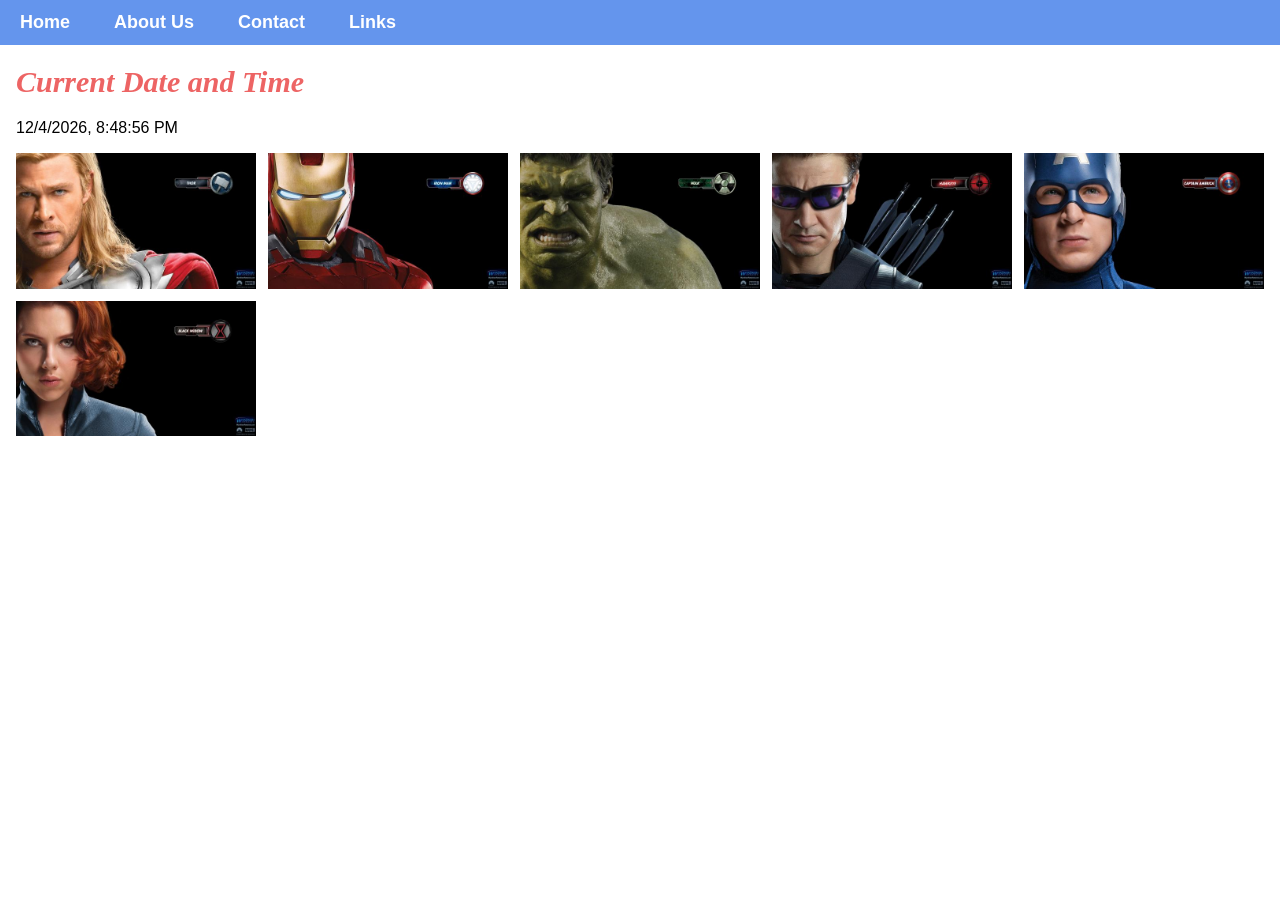
<file: index.html>
<!DOCTYPE html>
<html lang="en">
  <head>
    <meta charset="UTF-8">
    <meta name="viewport" content="width=device-width, initial-scale=1">
    <meta name="description" content="CompuKids is an app development company based in Durban, South Africa. Meet the Avengers and find out about us.">
    <title>UKHEZO-COMPUKIDS</title>
    <link rel="stylesheet" href="style.css">
  </head>
  <body>
    <div id="menu">
      <a href="index.html">Home</a>
      <a href="about.html">About Us</a>
      <a href="contact.html">Contact</a>
      <a href="links.html">Links</a>
    </div>
    <h1>Current Date and Time</h1>
    <p id="datetime"></p>
    <div class="gallery">
      <a href="avenger-1.html"><img src="images/avengers_01.jpg" alt="Thor"></a>
      <a href="avenger-2.html"><img src="images/avengers_02.jpg" alt="Iron Man"></a>
      <a href="avenger-3.html"><img src="images/avengers_03.jpg" alt="Hulk"></a>
      <a href="avenger-4.html"><img src="images/avengers_04.jpg" alt="Hawkeye"></a>
      <a href="avenger-5.html"><img src="images/avengers_05.jpg" alt="Captain America"></a>
      <a href="avenger-6.html"><img src="images/avengers_06.jpg" alt="Black Widow"></a>
    </div>
    <script src="script.js"></script>
  </body>
</html>
</file>
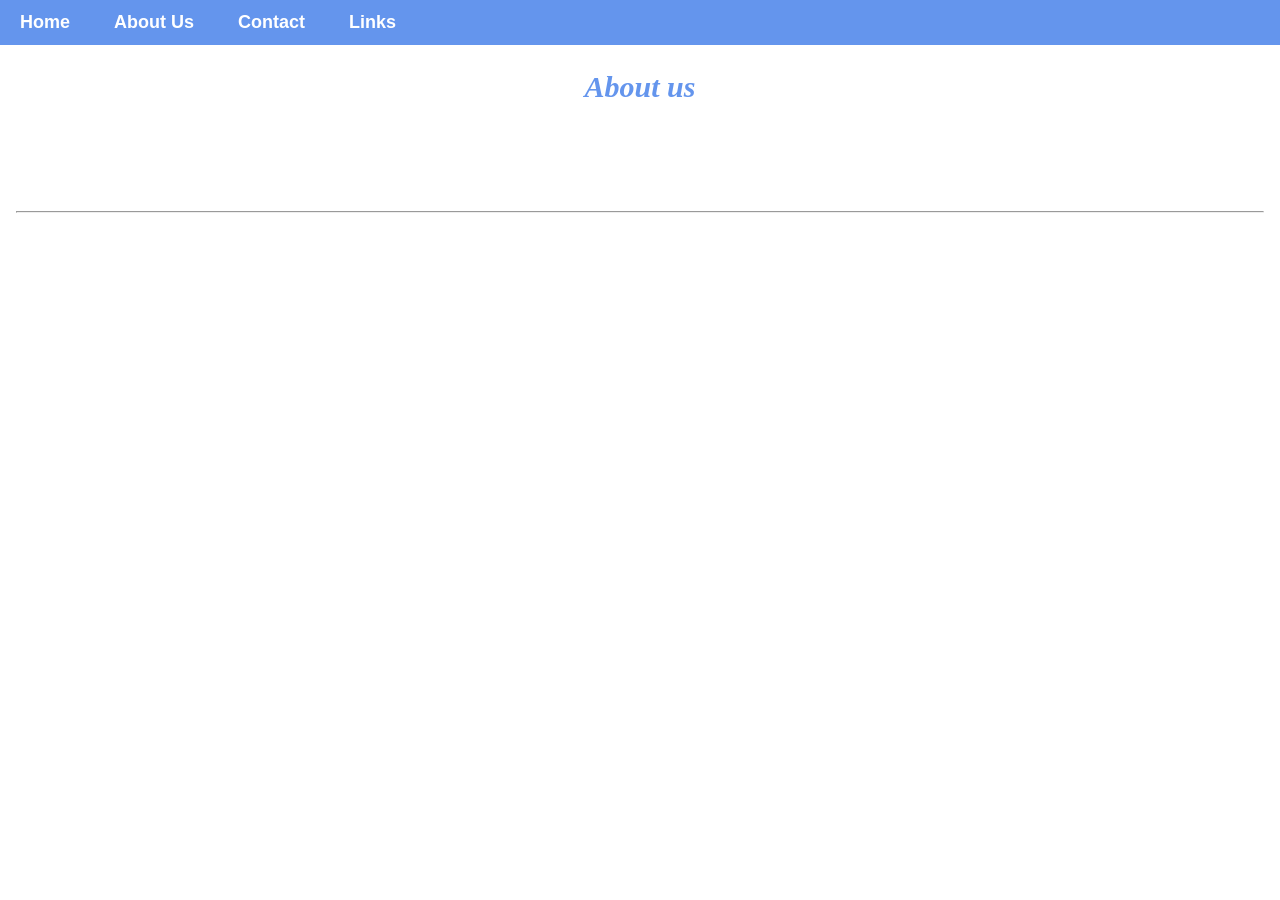
<file: about.html>
<!DOCTYPE html>
<html lang="en">
  <head>
    <meta charset="UTF-8">
    <meta name="viewport" content="width=device-width, initial-scale=1">
    <meta name="description" content="CompuKids is an app development company based in Durban, South Africa. Meet the Avengers and find out about us.">
    <title>About Us | UKHEZO-COMPUKIDS</title>
    <link rel="stylesheet" href="style.css">
  </head>
  <body>
    <div id="menu">
      <a href="index.html">Home</a>
      <a href="about.html">About Us</a>
      <a href="contact.html">Contact</a>
      <a href="links.html">Links</a>
    </div>
    <h2>About us</h2>
    <div class="marquee">
      <h1 class="moving-text"><i>We are an App Development Company based in Durban South Africa</i></h1>
    </div>
    <hr>
    <div class="marquee">
      <p class="moving-text reverse">We take pride in creating amazing apps!</p>
    </div>
  </body>
</html>
</file>
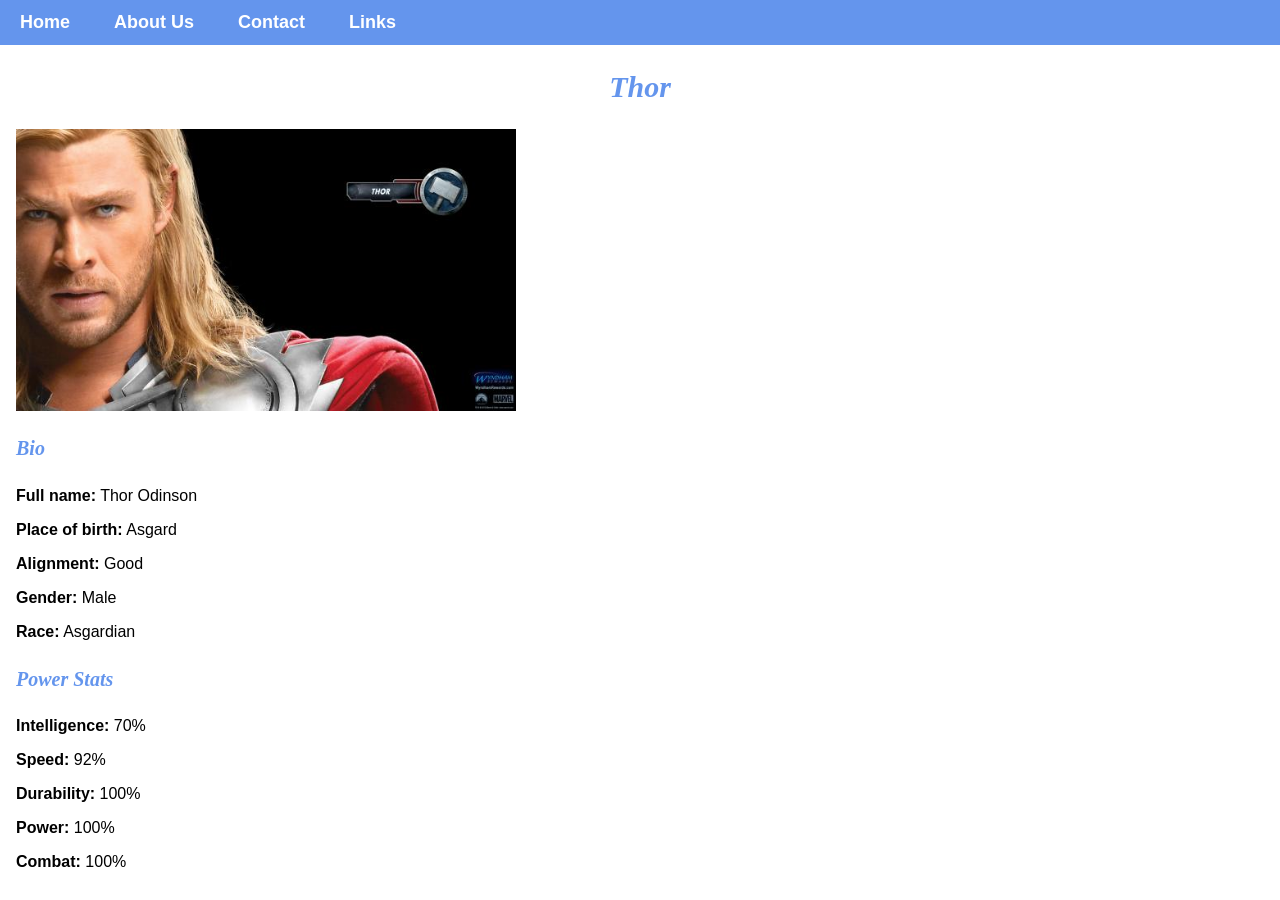
<file: avenger-1.html>
<!DOCTYPE html>
<html lang="en">
  <head>
    <meta charset="UTF-8">
    <meta name="viewport" content="width=device-width, initial-scale=1">
    <meta name="description" content="CompuKids is an app development company based in Durban, South Africa. Meet the Avengers and find out about us.">
    <title>Thor | UKHEZO-COMPUKIDS</title>
    <link rel="stylesheet" href="style.css">
  </head>
  <body>
    <div id="menu">
      <a href="index.html">Home</a>
      <a href="about.html">About Us</a>
      <a href="contact.html">Contact</a>
      <a href="links.html">Links</a>
    </div>
    <h2>Thor</h2>
    <div class="gallery single">
      <img src="images/avengers_01.jpg" alt="Thor">
    </div>
    <h4>Bio</h4>
    <p><b>Full name:</b> Thor Odinson</p>
    <p><b>Place of birth:</b> Asgard</p>
    <p><b>Alignment:</b> Good</p>
    <p><b>Gender:</b> Male</p>
    <p><b>Race:</b> Asgardian</p>
    <h4>Power Stats</h4>
    <p><b>Intelligence:</b> 70%</p>
    <p><b>Speed:</b> 92%</p>
    <p><b>Durability:</b> 100%</p>
    <p><b>Power:</b> 100%</p>
    <p><b>Combat:</b> 100%</p>
  </body>
</html>
</file>
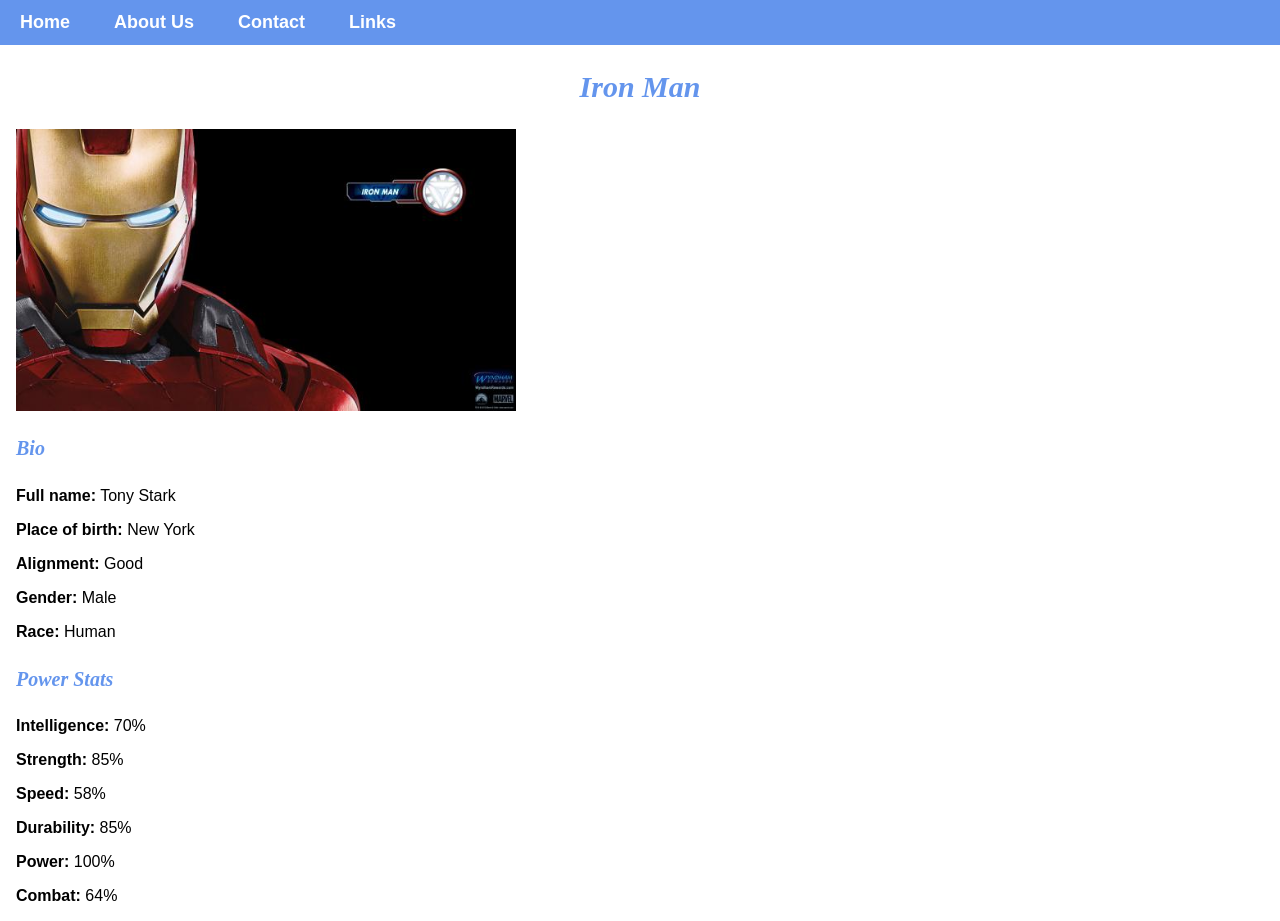
<file: avenger-2.html>
<!DOCTYPE html>
<html lang="en">
  <head>
    <meta charset="UTF-8">
    <meta name="viewport" content="width=device-width, initial-scale=1">
    <meta name="description" content="CompuKids is an app development company based in Durban, South Africa. Meet the Avengers and find out about us.">
    <title>Iron Man | UKHEZO-COMPUKIDS</title>
    <link rel="stylesheet" href="style.css">
  </head>
  <body>
    <div id="menu">
      <a href="index.html">Home</a>
      <a href="about.html">About Us</a>
      <a href="contact.html">Contact</a>
      <a href="links.html">Links</a>
    </div>
    <h2>Iron Man</h2>
    <div class="gallery single">
      <img src="images/avengers_02.jpg" alt="Iron Man">
    </div>
    <h4>Bio</h4>
    <p><b>Full name:</b> Tony Stark</p>
    <p><b>Place of birth:</b> New York</p>
    <p><b>Alignment:</b> Good</p>
    <p><b>Gender:</b> Male</p>
    <p><b>Race:</b> Human</p>
    <h4>Power Stats</h4>
    <p><b>Intelligence:</b> 70%</p>
    <p><b>Strength:</b> 85%</p>
    <p><b>Speed:</b> 58%</p>
    <p><b>Durability:</b> 85%</p>
    <p><b>Power:</b> 100%</p>
    <p><b>Combat:</b> 64%</p>
  </body>
</html>
</file>
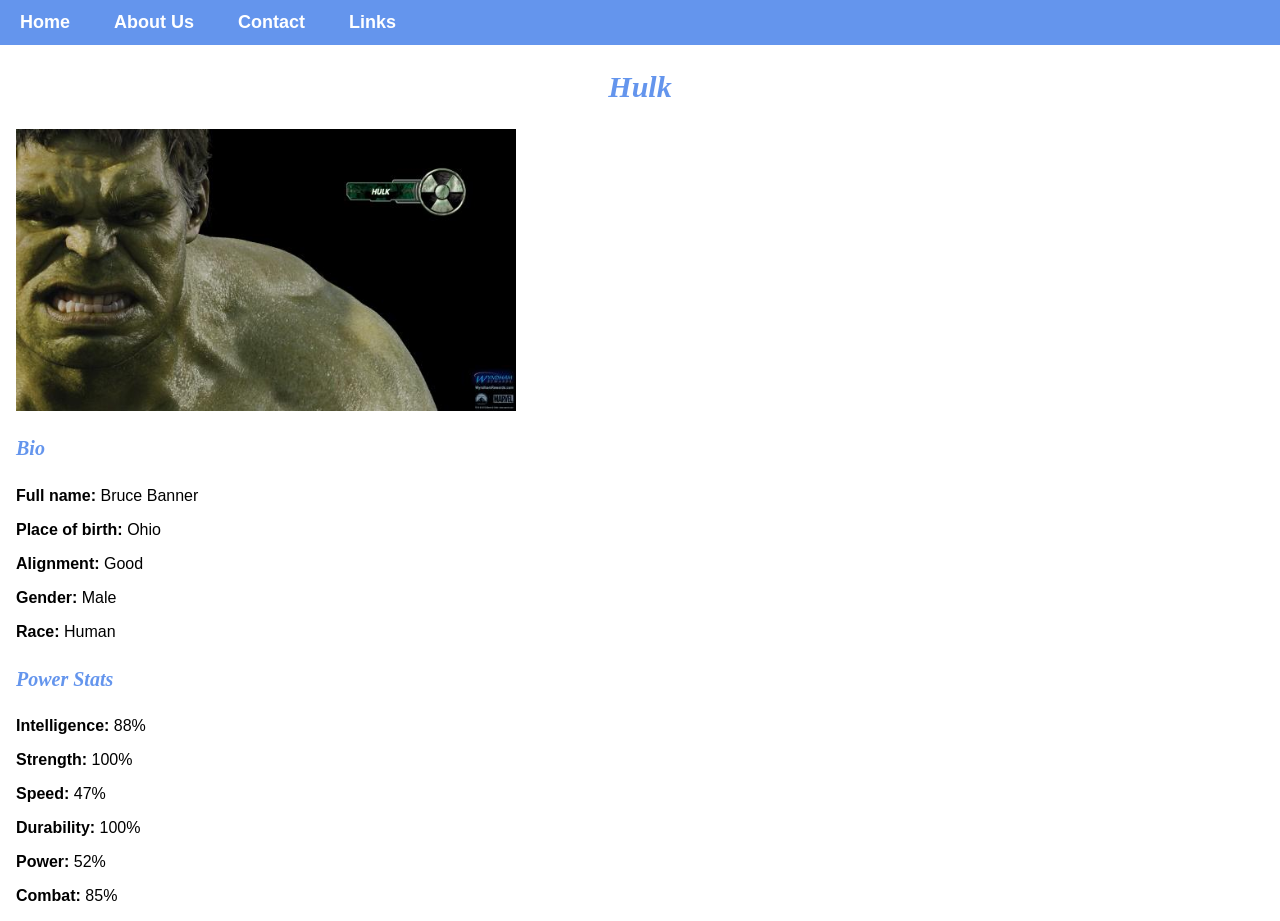
<file: avenger-3.html>
<!DOCTYPE html>
<html lang="en">
  <head>
    <meta charset="UTF-8">
    <meta name="viewport" content="width=device-width, initial-scale=1">
    <meta name="description" content="CompuKids is an app development company based in Durban, South Africa. Meet the Avengers and find out about us.">
    <title>Hulk | UKHEZO-COMPUKIDS</title>
    <link rel="stylesheet" href="style.css">
  </head>
  <body>
    <div id="menu">
      <a href="index.html">Home</a>
      <a href="about.html">About Us</a>
      <a href="contact.html">Contact</a>
      <a href="links.html">Links</a>
    </div>
    <h2>Hulk</h2>
    <div class="gallery single">
      <img src="images/avengers_03.jpg" alt="Hulk">
    </div>
    <h4>Bio</h4>
    <p><b>Full name:</b> Bruce Banner</p>
    <p><b>Place of birth:</b> Ohio</p>
    <p><b>Alignment:</b> Good</p>
    <p><b>Gender:</b> Male</p>
    <p><b>Race:</b> Human</p>
    <h4>Power Stats</h4>
    <p><b>Intelligence:</b> 88%</p>
    <p><b>Strength:</b> 100%</p>
    <p><b>Speed:</b> 47%</p>
    <p><b>Durability:</b> 100%</p>
    <p><b>Power:</b> 52%</p>
    <p><b>Combat:</b> 85%</p>
  </body>
</html>
</file>
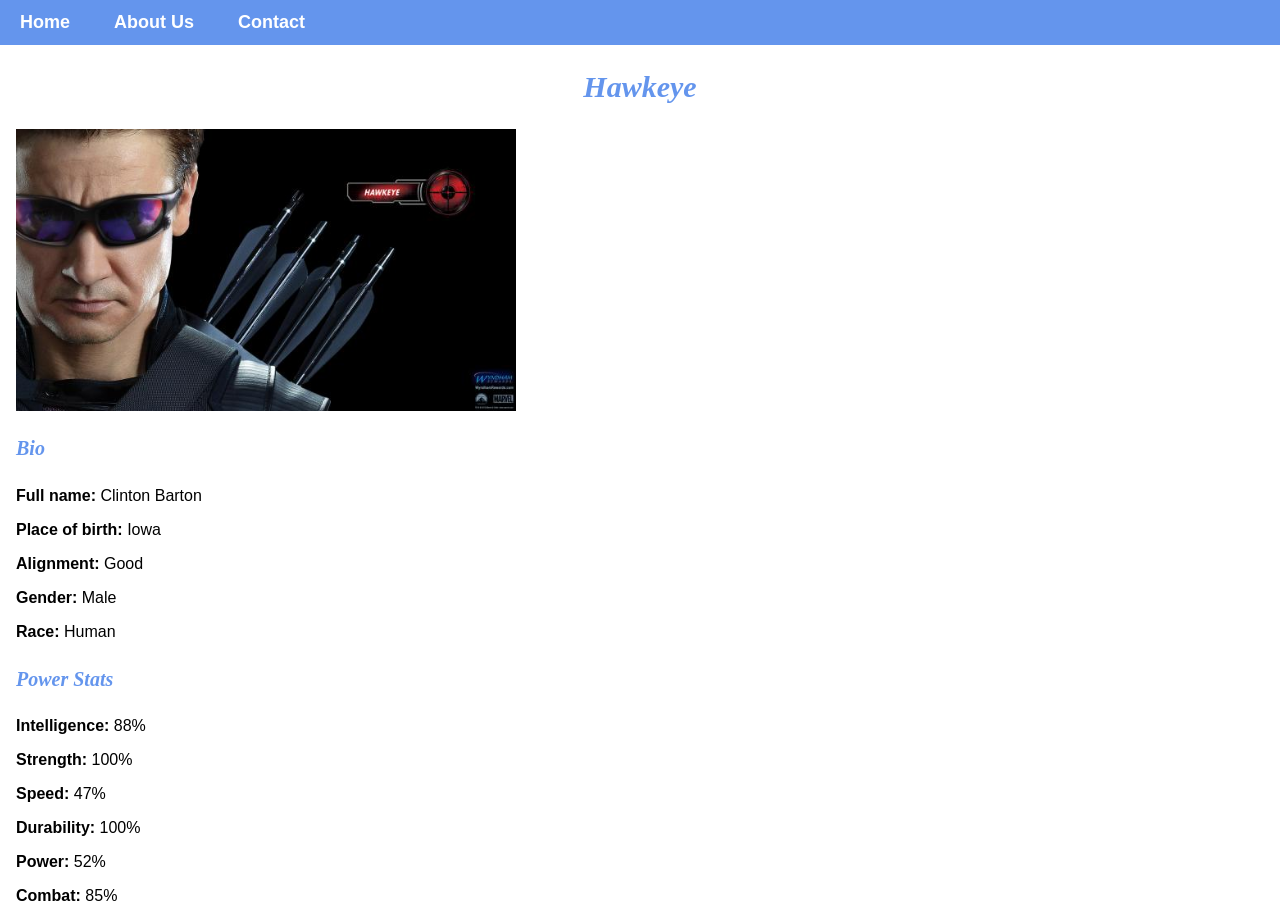
<file: Avenger-4.html>
<!DOCTYPE html>
<html lang="en">
  <head>
    <meta charset="UTF-8">
    <meta name="viewport" content="width=device-width, initial-scale=1">
    <meta name="description" content="CompuKids is an app development company based in Durban, South Africa. Meet the Avengers and find out about us.">
    <title>Hawkeye | UKHEZO-COMPUKIDS</title>
    <link rel="stylesheet" href="style.css">
  </head>
  <body>
    <div id="menu">
      <a href="index.html">Home</a>
      <a href="about.html">About Us</a>
      <a href="contact.html">Contact</a>
    </div>
    <h2>Hawkeye</h2>
    <div class="gallery single">
      <img src="images/avengers_04.jpg" alt="Hawkeye">
    </div>
    <h4>Bio</h4>
    <p><b>Full name:</b> Clinton Barton</p>
    <p><b>Place of birth:</b> Iowa</p>
    <p><b>Alignment:</b> Good</p>
    <p><b>Gender:</b> Male</p>
    <p><b>Race:</b> Human</p>
    <h4>Power Stats</h4>
    <p><b>Intelligence:</b> 88%</p>
    <p><b>Strength:</b> 100%</p>
    <p><b>Speed:</b> 47%</p>
    <p><b>Durability:</b> 100%</p>
    <p><b>Power:</b> 52%</p>
    <p><b>Combat:</b> 85%</p>
  </body>
</html>
</file>
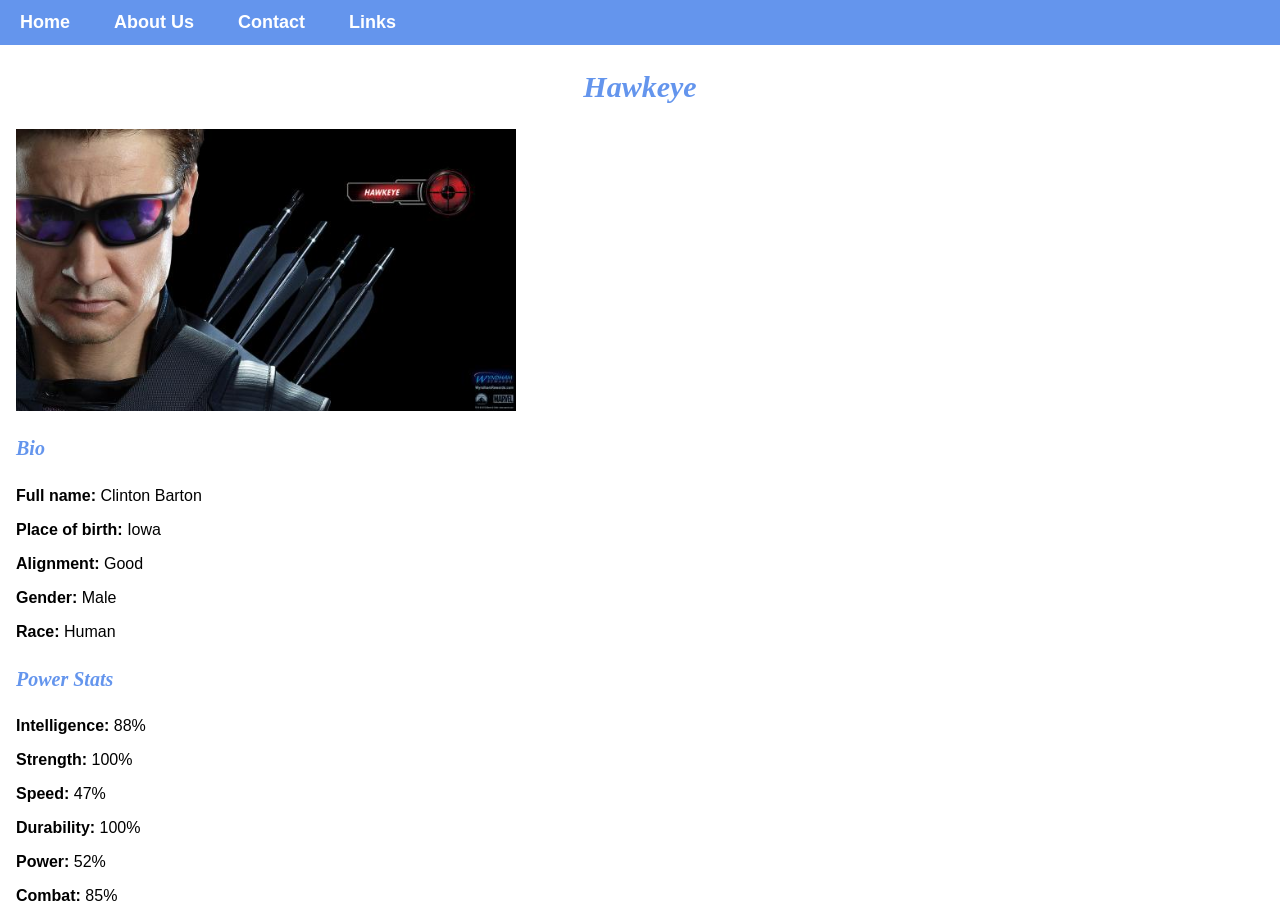
<file: avenger-4.html>
<!DOCTYPE html>
<html lang="en">
  <head>
    <meta charset="UTF-8">
    <meta name="viewport" content="width=device-width, initial-scale=1">
    <meta name="description" content="CompuKids is an app development company based in Durban, South Africa. Meet the Avengers and find out about us.">
    <title>Hawkeye | UKHEZO-COMPUKIDS</title>
    <link rel="stylesheet" href="style.css">
  </head>
  <body>
    <div id="menu">
      <a href="index.html">Home</a>
      <a href="about.html">About Us</a>
      <a href="contact.html">Contact</a>
      <a href="links.html">Links</a>
    </div>
    <h2>Hawkeye</h2>
    <div class="gallery single">
      <img src="images/avengers_04.jpg" alt="Hawkeye">
    </div>
    <h4>Bio</h4>
    <p><b>Full name:</b> Clinton Barton</p>
    <p><b>Place of birth:</b> Iowa</p>
    <p><b>Alignment:</b> Good</p>
    <p><b>Gender:</b> Male</p>
    <p><b>Race:</b> Human</p>
    <h4>Power Stats</h4>
    <p><b>Intelligence:</b> 88%</p>
    <p><b>Strength:</b> 100%</p>
    <p><b>Speed:</b> 47%</p>
    <p><b>Durability:</b> 100%</p>
    <p><b>Power:</b> 52%</p>
    <p><b>Combat:</b> 85%</p>
  </body>
</html>
</file>
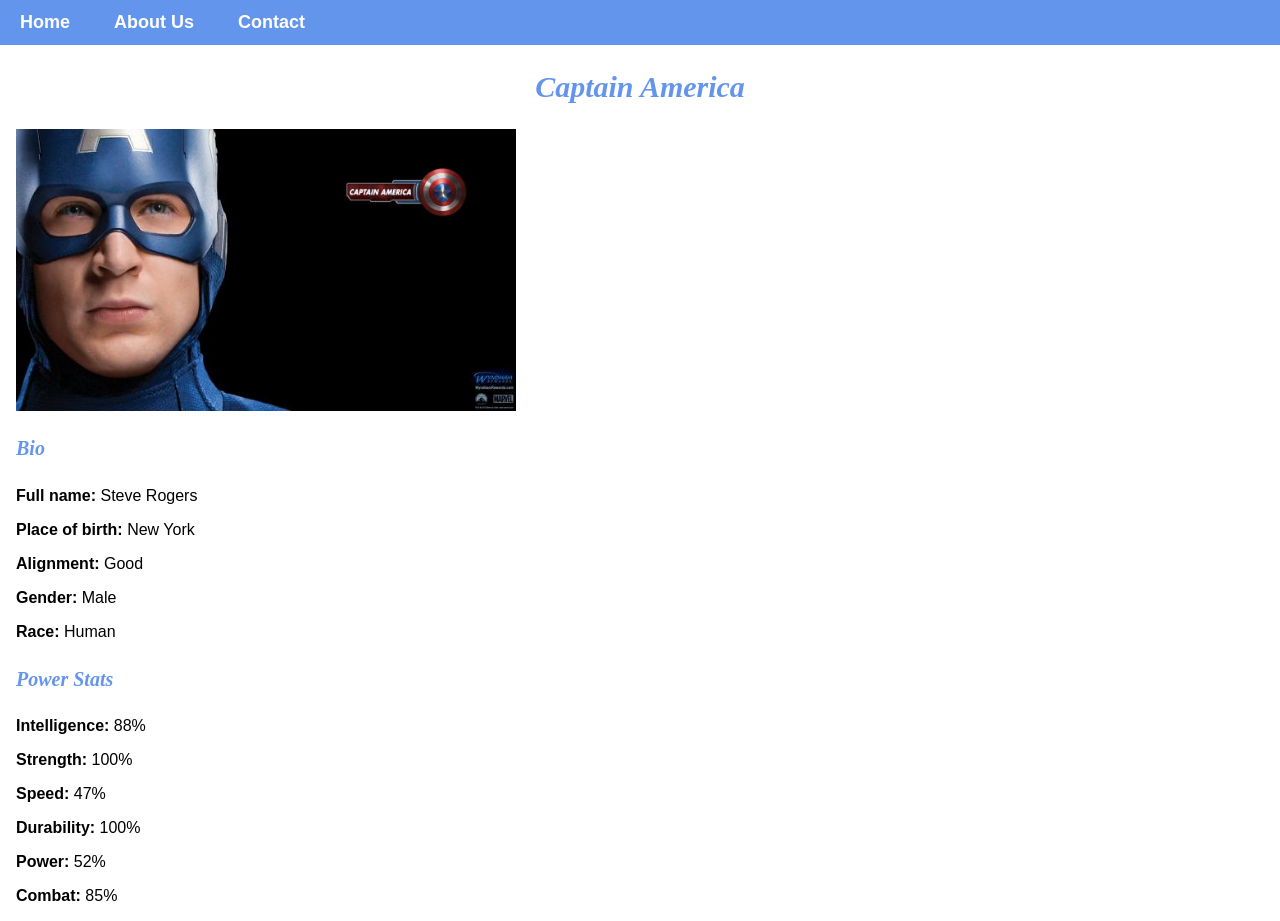
<file: Avenger-5.html>
<!DOCTYPE html>
<html lang="en">
  <head>
    <meta charset="UTF-8">
    <meta name="viewport" content="width=device-width, initial-scale=1">
    <meta name="description" content="CompuKids is an app development company based in Durban, South Africa. Meet the Avengers and find out about us.">
    <title>Captain America | UKHEZO-COMPUKIDS</title>
    <link rel="stylesheet" href="style.css">
  </head>
  <body>
    <div id="menu">
      <a href="index.html">Home</a>
      <a href="about.html">About Us</a>
      <a href="contact.html">Contact</a>
    </div>
    <h2>Captain America</h2>
    <div class="gallery single">
      <img src="images/avengers_05.jpg" alt="Captain America">
    </div>
    <h4>Bio</h4>
    <p><b>Full name:</b> Steve Rogers</p>
    <p><b>Place of birth:</b> New York</p>
    <p><b>Alignment:</b> Good</p>
    <p><b>Gender:</b> Male</p>
    <p><b>Race:</b> Human</p>
    <h4>Power Stats</h4>
    <p><b>Intelligence:</b> 88%</p>
    <p><b>Strength:</b> 100%</p>
    <p><b>Speed:</b> 47%</p>
    <p><b>Durability:</b> 100%</p>
    <p><b>Power:</b> 52%</p>
    <p><b>Combat:</b> 85%</p>
  </body>
</html>
</file>
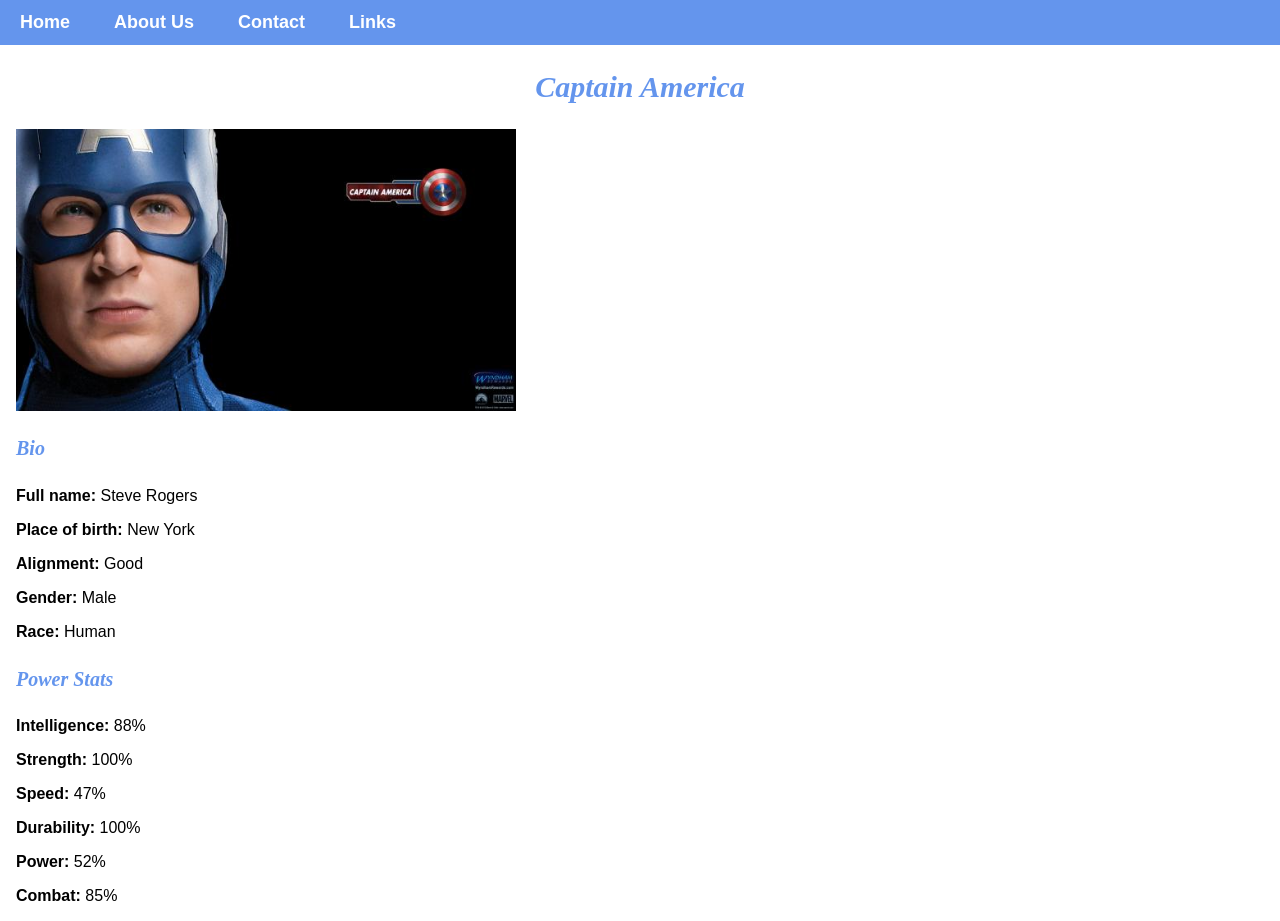
<file: avenger-5.html>
<!DOCTYPE html>
<html lang="en">
  <head>
    <meta charset="UTF-8">
    <meta name="viewport" content="width=device-width, initial-scale=1">
    <meta name="description" content="CompuKids is an app development company based in Durban, South Africa. Meet the Avengers and find out about us.">
    <title>Captain America | UKHEZO-COMPUKIDS</title>
    <link rel="stylesheet" href="style.css">
  </head>
  <body>
    <div id="menu">
      <a href="index.html">Home</a>
      <a href="about.html">About Us</a>
      <a href="contact.html">Contact</a>
      <a href="links.html">Links</a>
    </div>
    <h2>Captain America</h2>
    <div class="gallery single">
      <img src="images/avengers_05.jpg" alt="Captain America">
    </div>
    <h4>Bio</h4>
    <p><b>Full name:</b> Steve Rogers</p>
    <p><b>Place of birth:</b> New York</p>
    <p><b>Alignment:</b> Good</p>
    <p><b>Gender:</b> Male</p>
    <p><b>Race:</b> Human</p>
    <h4>Power Stats</h4>
    <p><b>Intelligence:</b> 88%</p>
    <p><b>Strength:</b> 100%</p>
    <p><b>Speed:</b> 47%</p>
    <p><b>Durability:</b> 100%</p>
    <p><b>Power:</b> 52%</p>
    <p><b>Combat:</b> 85%</p>
  </body>
</html>
</file>
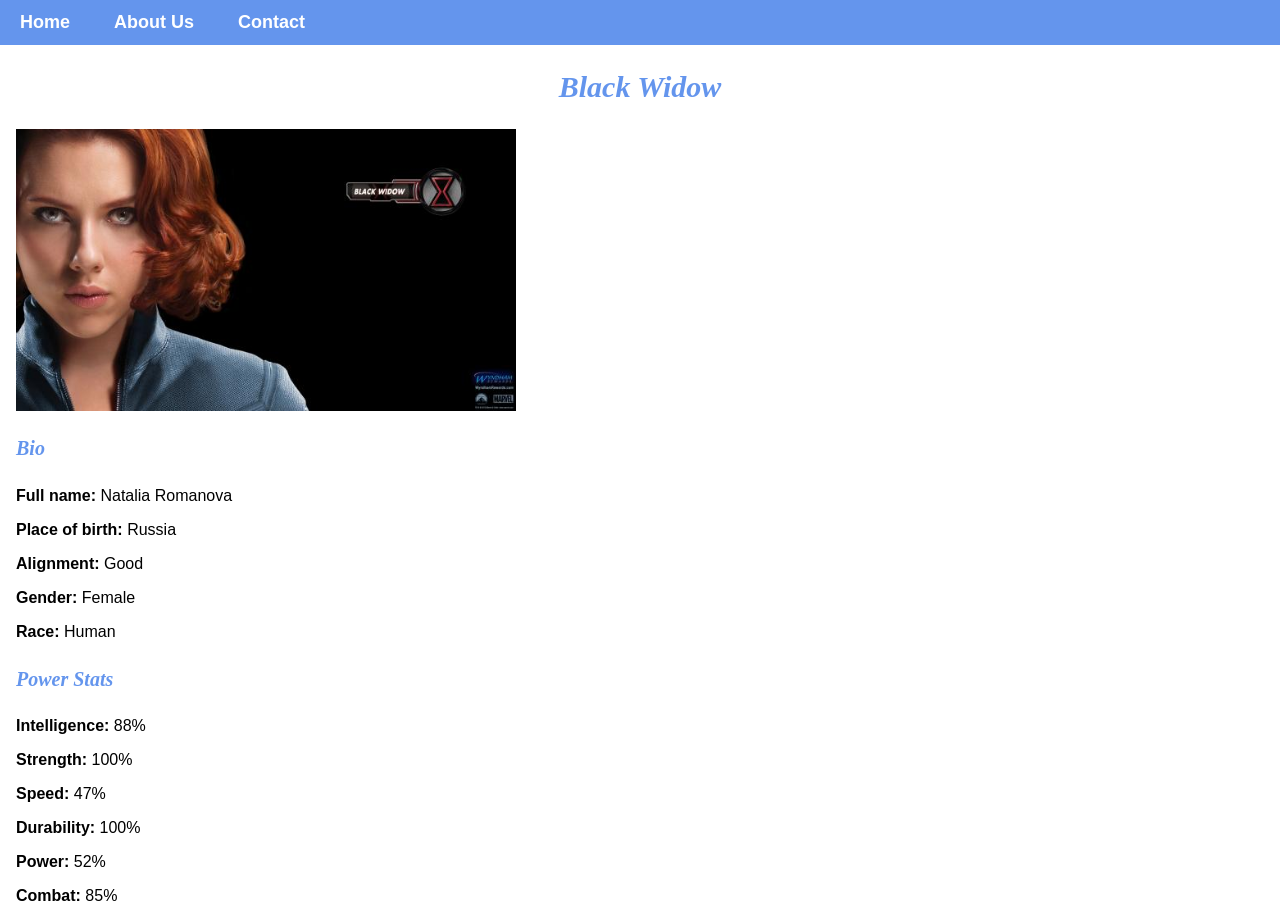
<file: Avenger-6.html>
<!DOCTYPE html>
<html lang="en">
  <head>
    <meta charset="UTF-8">
    <meta name="viewport" content="width=device-width, initial-scale=1">
    <meta name="description" content="CompuKids is an app development company based in Durban, South Africa. Meet the Avengers and find out about us.">
    <title>Black Widow | UKHEZO-COMPUKIDS</title>
    <link rel="stylesheet" href="style.css">
  </head>
  <body>
    <div id="menu">
      <a href="index.html">Home</a>
      <a href="about.html">About Us</a>
      <a href="contact.html">Contact</a>
    </div>
    <h2>Black Widow</h2>
    <div class="gallery single">
      <img src="images/avengers_06.jpg" alt="Black Widow">
    </div>
    <h4>Bio</h4>
    <p><b>Full name:</b> Natalia Romanova</p>
    <p><b>Place of birth:</b> Russia</p>
    <p><b>Alignment:</b> Good</p>
    <p><b>Gender:</b> Female</p>
    <p><b>Race:</b> Human</p>
    <h4>Power Stats</h4>
    <p><b>Intelligence:</b> 88%</p>
    <p><b>Strength:</b> 100%</p>
    <p><b>Speed:</b> 47%</p>
    <p><b>Durability:</b> 100%</p>
    <p><b>Power:</b> 52%</p>
    <p><b>Combat:</b> 85%</p>
  </body>
</html>
</file>
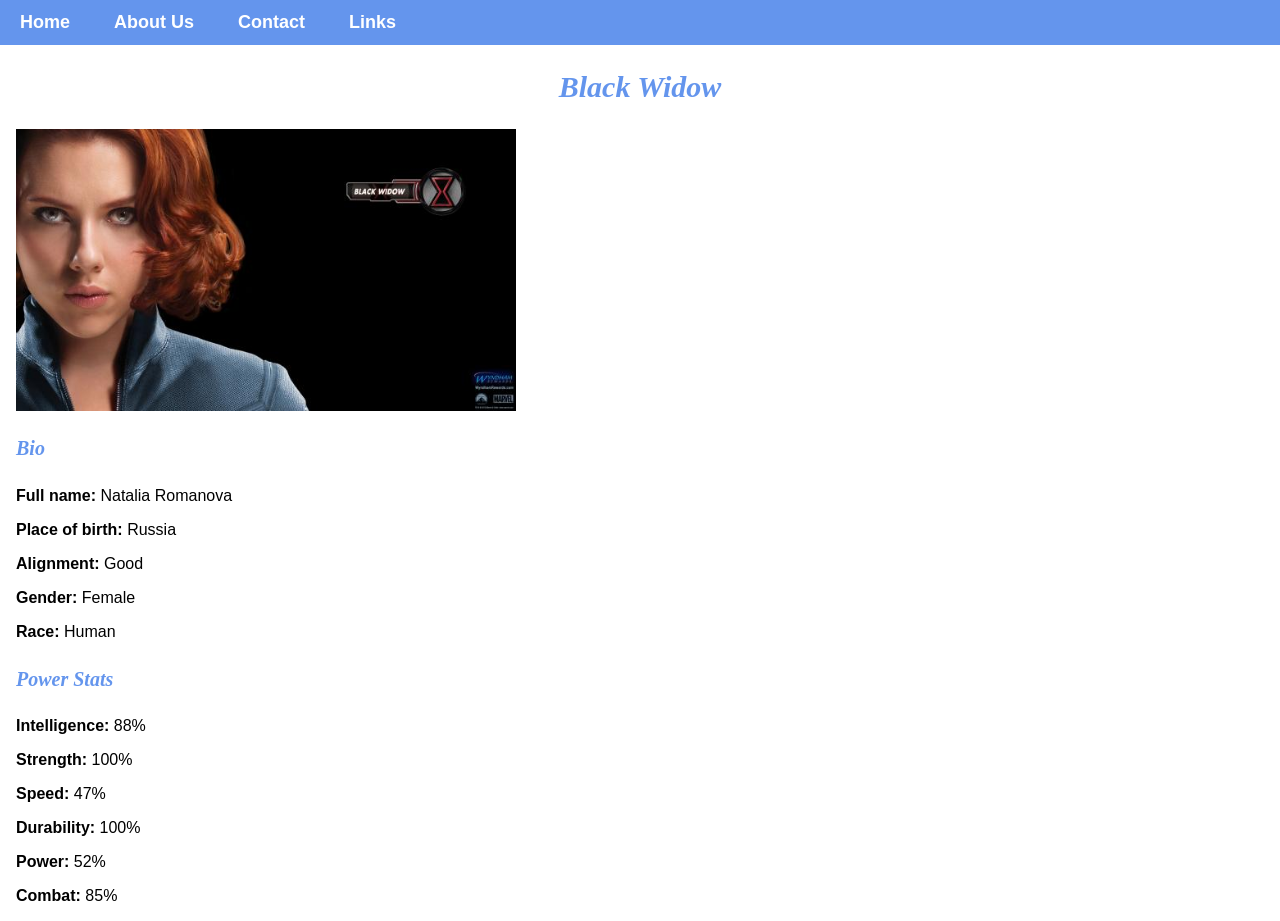
<file: avenger-6.html>
<!DOCTYPE html>
<html lang="en">
  <head>
    <meta charset="UTF-8">
    <meta name="viewport" content="width=device-width, initial-scale=1">
    <meta name="description" content="CompuKids is an app development company based in Durban, South Africa. Meet the Avengers and find out about us.">
    <title>Black Widow | UKHEZO-COMPUKIDS</title>
    <link rel="stylesheet" href="style.css">
  </head>
  <body>
    <div id="menu">
      <a href="index.html">Home</a>
      <a href="about.html">About Us</a>
      <a href="contact.html">Contact</a>
      <a href="links.html">Links</a>
    </div>
    <h2>Black Widow</h2>
    <div class="gallery single">
      <img src="images/avengers_06.jpg" alt="Black Widow">
    </div>
    <h4>Bio</h4>
    <p><b>Full name:</b> Natalia Romanova</p>
    <p><b>Place of birth:</b> Russia</p>
    <p><b>Alignment:</b> Good</p>
    <p><b>Gender:</b> Female</p>
    <p><b>Race:</b> Human</p>
    <h4>Power Stats</h4>
    <p><b>Intelligence:</b> 88%</p>
    <p><b>Strength:</b> 100%</p>
    <p><b>Speed:</b> 47%</p>
    <p><b>Durability:</b> 100%</p>
    <p><b>Power:</b> 52%</p>
    <p><b>Combat:</b> 85%</p>
  </body>
</html>
</file>
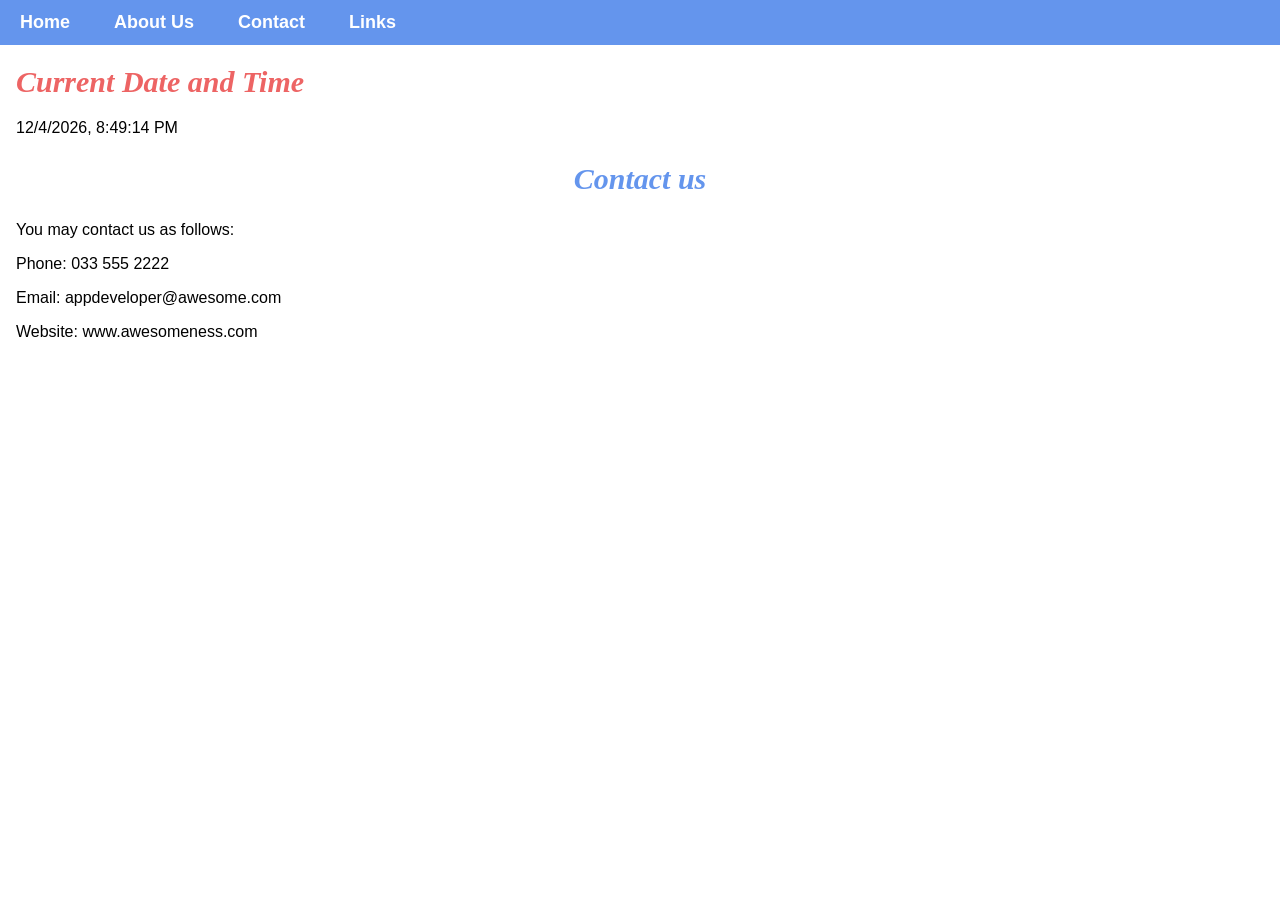
<file: contact.html>
<!DOCTYPE html>
<html lang="en">
  <head>
    <meta charset="UTF-8">
    <meta name="viewport" content="width=device-width, initial-scale=1">
    <meta name="description" content="CompuKids is an app development company based in Durban, South Africa. Meet the Avengers and find out about us.">
    <title>Contact | UKHEZO-COMPUKIDS</title>
    <link rel="stylesheet" href="style.css">
  </head>
  <body>
    <div id="menu">
      <a href="index.html">Home</a>
      <a href="about.html">About Us</a>
      <a href="contact.html">Contact</a>
      <a href="links.html">Links</a>
    </div>
    <h1>Current Date and Time</h1>
    <p id="datetime"></p>
    <h2>Contact us</h2>
    <p>You may contact us as follows:</p>
    <p>Phone: 033 555 2222</p>
    <p>Email: appdeveloper@awesome.com</p>
    <p>Website: www.awesomeness.com</p>
    <script src="script.js"></script>
  </body>
</html>
</file>
<file: style.css>
body{
    margin: 0;
}

body > *:not(#menu){
    margin-left: 16px;
    margin-right: 16px;
}

.gallery{
    display: grid;
    grid-template-columns: repeat(auto-fill, minmax(220px, 1fr));
    gap: 12px;
}

.gallery.single{
    grid-template-columns: 1fr;
    max-width: 500px;
}

.gallery img{
    width: 100%;
    display: block;
    min-height: 60px;
    font-family: Helvetica, sans-serif;
    color: cornflowerblue;
}
h1{
    font-family: Impact, fantasy;
    text-align: left;
    font-size: 30px;
    color: rgb(237, 100, 100);
    font-style: italic;
}

.marquee {
    overflow: hidden;
}

.moving-text {
    display: inline-block;
    white-space: nowrap;
    padding-left: 100%;
    animation: scroll-text 12s linear infinite;
}

.moving-text.reverse {
    animation-direction: reverse;
}

@keyframes scroll-text {
    from {
        transform: translateX(0);
    }
    to {
        transform: translateX(-100%);
    }
}

h2{
    font-family: Impact, fantasy;
    text-align: center;
    font-size: 30px;
    color: cornflowerblue;
    font-style: italic;
}

h4{
     font-family: Impact, fantasy;
    font-size: 20px;
    color: cornflowerblue;
    font-style: italic;
}

p{
    font-family: Helvetica, sans-serif;
}

#menu{
      width:100%;
      box-sizing: border-box;
      min-height:40px;
      padding-bottom: 12px;
      background-color: cornflowerblue;
      padding-top: 12px;
}

#menu a{
      color:#ffffff;
      font-family: Helvetica, sans-serif;
      font-size: 18px;
      text-decoration:none;
      font-weight: 800;

      padding-left: 20px;
      padding-right: 20px;
}

#menu a:hover{
       color: #1d3c78;
       text-decoration: underline;
       }
</file>
